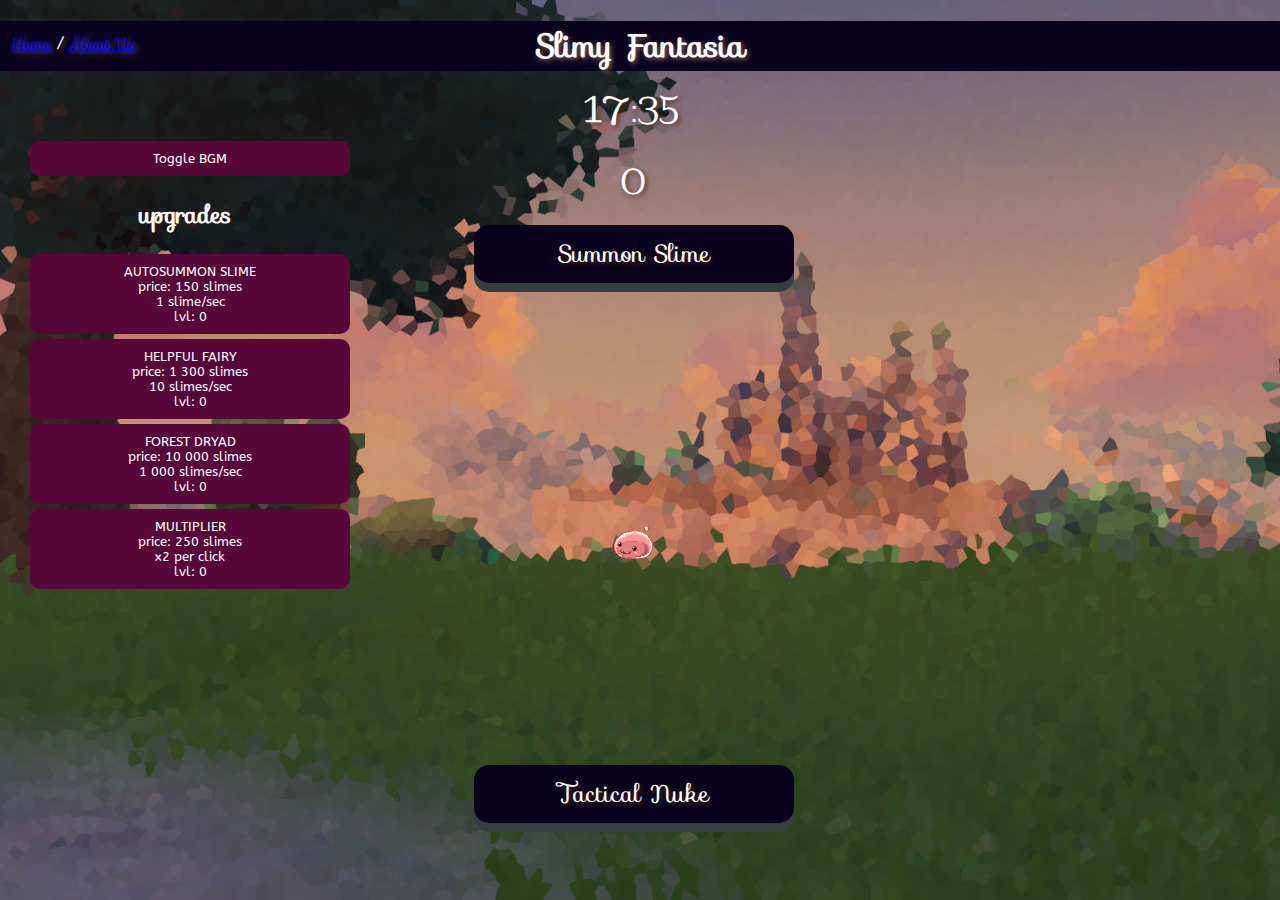
<file: index.html>
<!DOCTYPE html>
<html>

<head>
	<!-- Google tag (gtag.js) -->
<script async src="https://www.googletagmanager.com/gtag/js?id=G-YGNMQ83MNC"></script>
<script>
  window.dataLayer = window.dataLayer || [];
  function gtag(){dataLayer.push(arguments);}
  gtag('js', new Date());

  gtag('config', 'G-YGNMQ83MNC');
</script>
    <meta charset="utf-8">
    <meta name="viewport" content="width=device-width, initial-scale=1.0">
    <title>TechPeduli</title>
    <link href='https://fonts.googleapis.com/css?family=Sofia' rel='stylesheet'>
    <link href='https://fonts.googleapis.com/css?family=ABeeZee' rel='stylesheet'>
    <link rel="stylesheet" href="style.css">
</head>

<body onload="startGame()">
    <div class="header">
        <nav>
            <a href="index.html">Home</a> / <a href="about.html">About Us</a>
        </nav>
        <h1>Slimy Fantasia</h1>
        <audio id="bgm" autoplay loop>
			<source src="BGM/BGM.mp3" type="audio/mpeg">
			Your browser does not support the audio element.
		</audio>
    </div>

    <div>
        <div class="clock">
			<span id="clock"></span>
		</div>
        <input type="button" value="Summon Slime" id="countButton"><span id="displayCount">0</span><br>
        <div id="slimeBox">
            <img id="imgs" src="imgs/a1.gif" id="img" draggable="false" class="slime">
        </div>
        <input type="button" value="Tactical Nuke" id="resetButton" />
    </div>

    <div>
        <div class="btn-group">
            <button onclick="toggleBGM()">Toggle BGM</button>
            <h2>upgrades</h2>
            <button id="spellButton">AUTOSUMMON SLIME <br>price: 150 slimes <br>1 slime/sec <br>lvl: <span id="spellLvl">0</span></button>
            <button id="fairyButton">HELPFUL FAIRY <br>price: 1 300 slimes <br>10 slimes/sec <br>lvl: <span id="fairyLvl">0</span></button>
            <button id="dryadButton">FOREST DRYAD <br>price: 10 000 slimes <br>1 000 slimes/sec <br>lvl: <span id="dryadLvl">0</span></button>
            <button id="multiplierButton">MULTIPLIER <br>price: <span id="multiprice">250</span> slimes <br>x2 per click <br>lvl: <span id="multiLvl">0</span></button>
        </div>

        <div id="notification" class="notification"></div>
    </div>

<script src="script.js"></script>
</body>

</html>
</file>
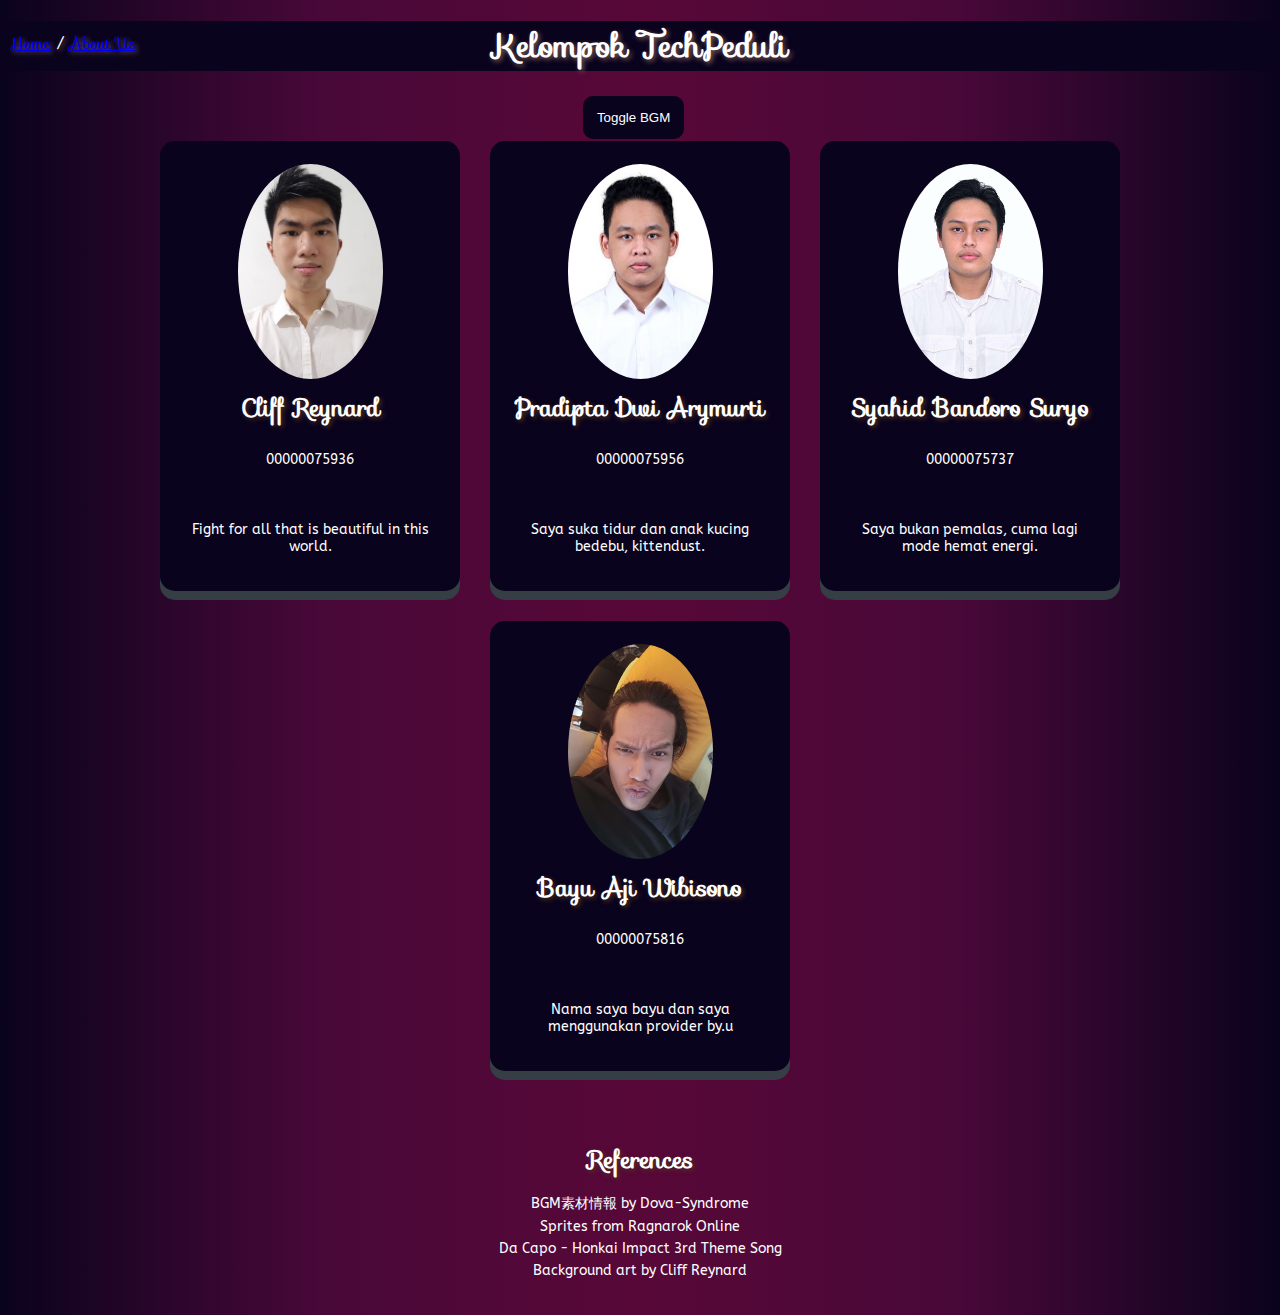
<file: about.html>
<!DOCTYPE html>
<html lang="en">

<head>
    <meta charset="utf-8">
    <meta name="viewport" content="width=device-width, initial-scale=1.0">
    <title>TechPeduli</title>
    <link href='https://fonts.googleapis.com/css?family=Sofia' rel='stylesheet'>
    <link href='https://fonts.googleapis.com/css?family=ABeeZee' rel='stylesheet'>  
    <link rel="stylesheet" href="style.css">
</head>

<body>
    <div class="header">
        <nav>
            <a href="index.html">Home</a> / <a href="about.html">About Us</a>
        </nav>
        <h1>Kelompok TechPeduli</h1>
        <audio id="bgm" autoplay loop>
			<source src="BGM/dacapo.mp3" type="audio/mpeg">
			Your browser does not support the audio element.
		</audio>
    </div>

    <div class="clock">
        <button id="abubgm" onclick="toggleBGM()">Toggle BGM</button>
    </div>

    <div class="team-members">
        <div class="member">
          <img src="imgs/cliff.jpg" alt="Cliff">
          <h2>Cliff Reynard</h2>
          <p>00000075936</p> <br>
          <p>Fight for all that is beautiful in this world.</p>
        </div>
        <div class="member">
          <img src="imgs/pradipta.jpg" alt="Pradipta">
          <h2>Pradipta Dwi Arymurti</h2>
          <p>00000075956</p> <br>
          <p>Saya suka tidur dan anak kucing bedebu, kittendust.</p>
        </div>
        <div class="member">
          <img src="imgs/syahid.jpg" alt="Syahid">
          <h2>Syahid Bandoro Suryo</h2>
          <p>00000075737</p> <br>
          <p>Saya bukan pemalas, cuma lagi mode hemat energi.</p>
        </div>
        <div class="member">
          <img src="imgs/bayu.jpg" alt="Bayu">
          <h2>Bayu Aji Wibisono</h2>
          <p>00000075816</p> <br>
          <p>Nama saya bayu dan saya menggunakan provider by.u</p>
        </div>
      </div>
    
      <div class="references">
        <h2>References</h2>
        <ul>
          <li><a href="https://www.youtube.com/watch?v=bNBEgmsEXII">BGM素材情報 by Dova-Syndrome</a></li>
          <li><a href="https://ratemyserver.net/index.php?mob_name=ing&page=mob_db&f=1&mob_search=Search">Sprites from Ragnarok Online</a></li>
          <li><a href="https://www.youtube.com/watch?v=9iFDPYubUbE">Da Capo - Honkai Impact 3rd Theme Song</a></li>
          <li><a href="https://github.com/ShinPurinn">Background art by Cliff Reynard</a></li>
        </ul>
    </div>

    <script src="script.js"></script>
</body>

</html>
</file>
<file: style.css>
body {
  margin: 0;
  font-family: 'Sofia', 'AbeeZee';
  background-image: linear-gradient(to right, #0a031d, #480838, #580838, #480838, #0a031d);
  overflow: auto;
  user-select: none;
}

.game-background {
	background-repeat: no-repeat;
	background-size: cover;
	background-attachment: fixed;
	transition: background-image 1s ease-in-out;
}

.header {
  background-color: #0a031d;
  text-align: center;
  color: white;
  text-shadow: 2px 2px 5px #7e5c56;
  position: relative;
}

.header nav {
  position: absolute;
  top: 0;
  left: 0;
  margin: 10px;
  color: white;
}

.header h1 {
  margin-bottom: 40px;
}

.clock {
	font-family: 'Sofia';
  font-size: 36px;
  text-shadow: 2px 2px 5px #4f3222;
  text-align: center;
  color: #fff;
  position: absolute;
  top: 9%;
  width: 25%;
  left: 37%;
}

#slimeBox {
  position: absolute;
  top: 45%;
  left: 37%;
  width: 25%;
  height: 30%;
  overflow: hidden;
  display: flex;
  justify-content: center;
  align-items: center;
}

.slime {
  position: absolute;
}

#countButton {
  display: inline-block;
  padding: 10px 20px;
  font-size: 24px;
  cursor: pointer;
  text-align: center;
  text-decoration: none;
  outline: none;
  color: #fff;
  background-color: #0a031d;
  border: none;
  border-radius: 15px;
  box-shadow: 0 9px #353e45;
  position: absolute;
  top: 25%;
  width: 25%;
  left: 37%;
  font-family: 'Sofia';
  text-shadow: 2px 2px 5px #4f3222;
  white-space: pre-line;
}

#countButton:hover {
  background-color: #000036;
}

#countButton:active {
  background-color: #000036;
  box-shadow: 0 5px #212121;
  transform: translateY(4px);
}

#displayCount {
  font-family: 'Sofia';
  font-size: 36px;
  text-shadow: 2px 2px 5px #4f3222;
  text-align: center;
  color: #fff;
  position: absolute;
  top: 17%;
  width: 25%;
  left: 37%;
}

#resetButton {
  display: inline-block;
  padding: 10px 20px;
  font-size: 24px;
  cursor: pointer;
  text-align: center;
  text-decoration: none;
  outline: none;
  color: #fff;
  background-color: #0a031d;
  border: none;
  border-radius: 15px;
  box-shadow: 0 9px #353e45;
  position: absolute;
  top: 85%;
  width: 25%;
  left: 37%;
  font-family: 'Sofia';
  text-shadow: 2px 2px 5px #4f3222;
  white-space: pre-line;
}

#resetButton:hover {
  background-color: #000036;
}

#resetButton:active {
  background-color: #000036;
  box-shadow: 0 5px #212121;
  transform: translateY(4px);
}

.btn-group {
  position: absolute;
  left: 25px;
  width: 25%;
}

.btn-group button {
  background-color: #580838;
  border: 1px #5a2a63;
  border-radius: 10px;
  color: white;
  font-family: 'AbeeZee';
  font-size: 13px;
  padding: 10px 24px;
  cursor: pointer;
  width: 100%;
  display: block;
  margin: 5px;
  position: relative;
}

.btn-group button:not(:last-child) {
  border-bottom: none;
}

.btn-group button:hover {
  background-color: #480838;
}

.btn-group h2 {
  color: white;
  text-shadow: #5a2a63;
  position: relative;
  text-align: center;
}

.multiplier {
  font-size: 14px;
  font-family: 'AbeeZee';
  color: white;
  position: absolute;
  top: 10px;
  left: 25px;
}

.multiplier-level {
  color: white;
  font-size: 12px;
  font-family: 'AbeeZee';
}

.team-members {
  display: flex;
  flex-wrap: wrap;
  justify-content: center;
  gap: 10px;
  padding: 20px;
}

.member {
  background-color: #0a031d;
  width: 300px;
  height: 450px;
  margin: 10px;
  padding: 10px 5px;
  border-radius: 15px;
  box-shadow: 0 9px #353e45;
  display: flex;
  flex-direction: column;
  justify-content: center;
  align-items: center;
  text-align: center;
  box-sizing: border-box;
}

.member img {
  position: flex;
  width: 50%;
  height: 50%;
  object-fit: cover;
  border-radius: 50%;
}

.member h2 {
  font-family: 'Sofia';
  font-size: 24px;
  color: white;
  text-shadow: 2px 2px 5px #4f3222;
  margin-top: 10px;
  margin-bottom: 10px;
}

.member p {
  font-family: 'AbeeZee';
  font-size: 14px;
  color: white;
  padding: 0 20px;
}

.references {
  padding: 20px;
  text-align: center;
}

.references h2 {
  font-family: 'Sofia';
  font-size: 24px;
  color: white;
  text-shadow: 2px 2px 5px #4f3222;
  margin-bottom: 10px;
}

.references ul {
  list-style-type: none;
  padding: 0;
}

.references li {
  font-family: 'AbeeZee';
  font-size: 14px;
  color: white;
  margin-bottom: 5px;
}

.references a {
  color: white;
  text-decoration: none;
}

.references a:hover {
  color: #ddd;
}

#abubgm {
  background-color: #0a031d;
  color: white;
  padding: 10px;
  border: 4px solid transparent;
  border-radius: 10px;
}
</file>
